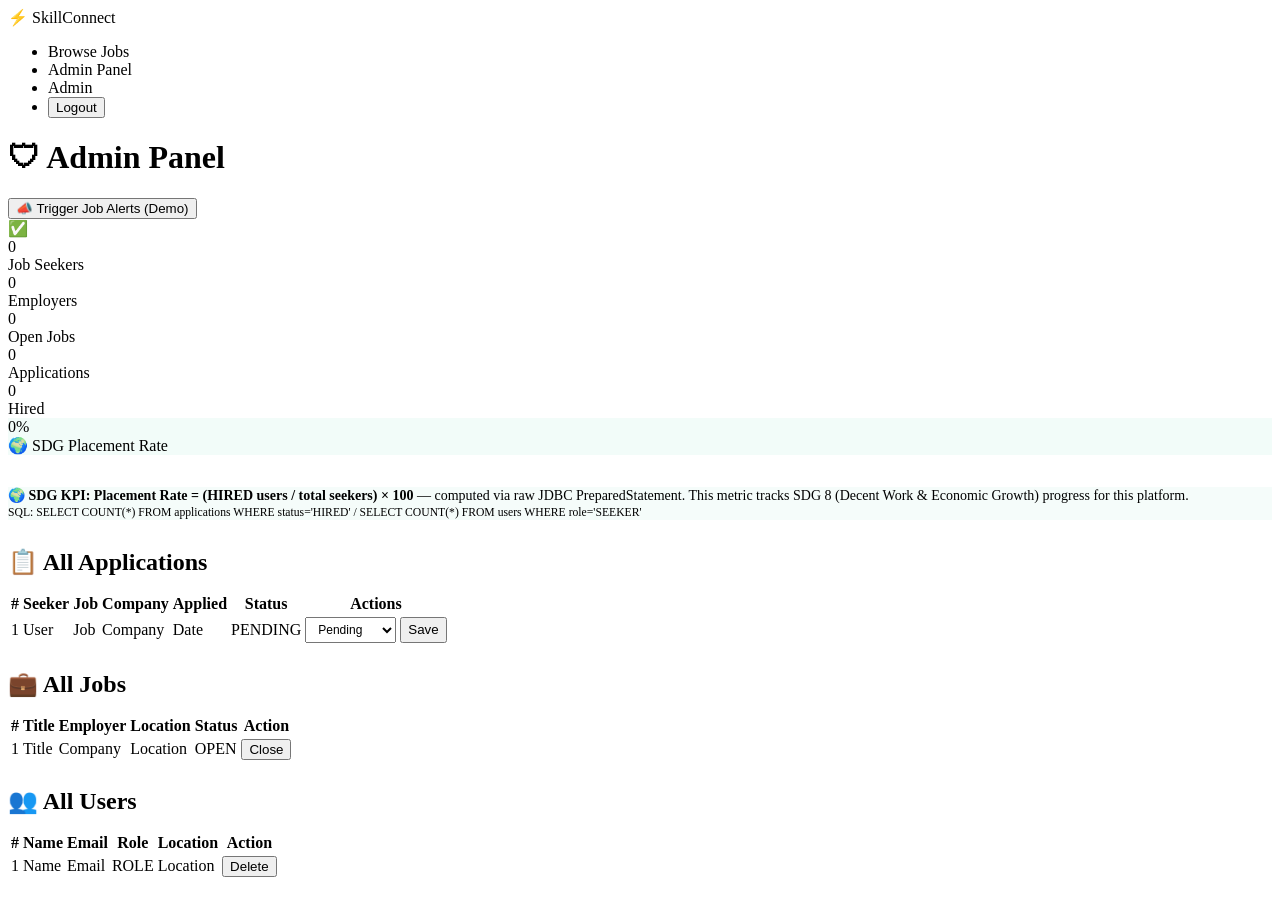
<file: src/main/resources/templates/admin/index.html>
<!DOCTYPE html>
<html lang="en" xmlns:th="http://www.thymeleaf.org">
<head>
    <meta charset="UTF-8">
    <meta name="viewport" content="width=device-width, initial-scale=1.0">
    <title>Admin Panel — SkillConnect</title>
    <link rel="stylesheet" th:href="@{/css/style.css}">
</head>
<body>

<nav class="navbar">
    <a th:href="@{/}" class="navbar-brand"><span class="logo-icon">⚡</span> SkillConnect</a>
    <ul class="navbar-nav">
        <li><a th:href="@{/jobs}" class="nav-link">Browse Jobs</a></li>
        <li><a th:href="@{/admin}" class="nav-link active">Admin Panel</a></li>
        <li><span class="nav-role-badge admin">Admin</span></li>
        <li>
            <form th:action="@{/logout}" method="post" style="display:inline;">
                <button type="submit" class="btn btn-secondary btn-sm">Logout</button>
            </form>
        </li>
    </ul>
</nav>

<div class="page-content">

    <div class="page-header fade-in">
        <h1 class="page-title">🛡 <span>Admin</span> Panel</h1>
        <form th:action="@{/admin/trigger-alerts}" method="post">
            <button type="submit" id="triggerAlertsBtn" class="btn btn-secondary btn-sm">
                📣 Trigger Job Alerts (Demo)
            </button>
        </form>
    </div>

    <!-- Flash -->
    <div class="alert alert-success fade-in" th:if="${successMsg != null}">✅ <span th:text="${successMsg}"></span></div>

    <!-- ===== STATS ===== -->
    <div class="stats-grid fade-in" style="margin-bottom:32px;">
        <div class="stat-card">
            <div class="stat-value" th:text="${stats['totalSeekers']}">0</div>
            <div class="stat-label">Job Seekers</div>
        </div>
        <div class="stat-card">
            <div class="stat-value" th:text="${stats['totalEmployers']}">0</div>
            <div class="stat-label">Employers</div>
        </div>
        <div class="stat-card">
            <div class="stat-value" th:text="${stats['openJobs']}">0</div>
            <div class="stat-label">Open Jobs</div>
        </div>
        <div class="stat-card">
            <div class="stat-value" th:text="${stats['totalApps']}">0</div>
            <div class="stat-label">Applications</div>
        </div>
        <div class="stat-card">
            <div class="stat-value" th:text="${stats['hiredCount']}">0</div>
            <div class="stat-label">Hired</div>
        </div>
        <!-- SDG KPI -->
        <div class="stat-card" style="border-color:rgba(16,185,129,0.3); background:rgba(16,185,129,0.05);">
            <div class="stat-value" th:text="${stats['placementRate'] + '%'}">0%</div>
            <div class="stat-label">🌍 SDG Placement Rate</div>
        </div>
    </div>

    <!-- SDG info box -->
    <div class="card fade-in" style="margin-bottom:28px; background:rgba(16,185,129,0.04); border-color:rgba(16,185,129,0.2);">
        <div style="font-size:0.875rem; color:var(--text-secondary);">
            <strong style="color:var(--accent-emerald);">🌍 SDG KPI:</strong>
            <strong>Placement Rate = (HIRED users / total seekers) × 100</strong> — computed via raw JDBC PreparedStatement.
            This metric tracks SDG 8 (Decent Work &amp; Economic Growth) progress for this platform.
            <br><small style="color:var(--text-muted);">SQL: SELECT COUNT(*) FROM applications WHERE status='HIRED' / SELECT COUNT(*) FROM users WHERE role='SEEKER'</small>
        </div>
    </div>

    <!-- ===== APPLICATIONS TABLE ===== -->
    <div class="card fade-in fade-in-delay-1" style="margin-bottom:24px;">
        <h2 class="card-title" style="margin-bottom:16px;">📋 All Applications</h2>
        <div style="overflow-x:auto;">
            <table class="table">
                <thead>
                    <tr>
                        <th>#</th>
                        <th>Seeker</th>
                        <th>Job</th>
                        <th>Company</th>
                        <th>Applied</th>
                        <th>Status</th>
                        <th>Actions</th>
                    </tr>
                </thead>
                <tbody>
                    <tr th:each="app : ${applications}">
                        <td th:text="${app.appId}">1</td>
                        <td style="color:var(--text-primary);" th:text="${app.user?.name}">User</td>
                        <td th:text="${app.job?.title}">Job</td>
                        <td th:text="${app.job?.employer?.companyName ?: '—'}">Company</td>
                        <td th:text="${app.appliedAt != null ? #temporals.format(app.appliedAt, 'dd MMM') : '—'}">Date</td>
                        <td>
                            <span th:class="'badge ' + ${app.status == 'HIRED' ? 'badge-hired' : app.status == 'REVIEWED' ? 'badge-reviewed' : app.status == 'REJECTED' ? 'badge-rejected' : 'badge-pending'}"
                                  th:text="${app.status}">PENDING</span>
                        </td>
                        <td>
                            <form th:action="@{/admin/applications/{id}/status(id=${app.appId})}" method="post" style="display:flex; gap:4px;">
                                <select name="status" class="form-control" style="padding:4px 8px; font-size:0.75rem; width:auto;">
                                    <option value="PENDING"  th:selected="${app.status == 'PENDING'}">Pending</option>
                                    <option value="REVIEWED" th:selected="${app.status == 'REVIEWED'}">Reviewed</option>
                                    <option value="HIRED"    th:selected="${app.status == 'HIRED'}">Hired</option>
                                    <option value="REJECTED" th:selected="${app.status == 'REJECTED'}">Rejected</option>
                                </select>
                                <button type="submit" class="btn btn-primary btn-sm">Save</button>
                            </form>
                        </td>
                    </tr>
                </tbody>
            </table>
        </div>
    </div>

    <!-- ===== JOBS TABLE ===== -->
    <div class="card fade-in fade-in-delay-2" style="margin-bottom:24px;">
        <h2 class="card-title" style="margin-bottom:16px;">💼 All Jobs</h2>
        <div style="overflow-x:auto;">
            <table class="table">
                <thead>
                    <tr><th>#</th><th>Title</th><th>Employer</th><th>Location</th><th>Status</th><th>Action</th></tr>
                </thead>
                <tbody>
                    <tr th:each="job : ${jobs}">
                        <td th:text="${job.jobId}">1</td>
                        <td style="color:var(--text-primary); font-weight:500;" th:text="${job.title}">Title</td>
                        <td th:text="${job.employer?.companyName ?: '—'}">Company</td>
                        <td th:text="${job.location}">Location</td>
                        <td>
                            <span th:class="${job.status == 'OPEN' ? 'badge badge-hired' : 'badge badge-rejected'}"
                                  th:text="${job.status}">OPEN</span>
                        </td>
                        <td>
                            <form th:action="@{/admin/jobs/{id}/close(id=${job.jobId})}" method="post"
                                  th:if="${job.status == 'OPEN'}">
                                <button type="submit" class="btn btn-danger btn-sm">Close</button>
                            </form>
                        </td>
                    </tr>
                </tbody>
            </table>
        </div>
    </div>

    <!-- ===== USERS TABLE ===== -->
    <div class="card fade-in fade-in-delay-3">
        <h2 class="card-title" style="margin-bottom:16px;">👥 All Users</h2>
        <div style="overflow-x:auto;">
            <table class="table">
                <thead>
                    <tr><th>#</th><th>Name</th><th>Email</th><th>Role</th><th>Location</th><th>Action</th></tr>
                </thead>
                <tbody>
                    <tr th:each="u : ${users}">
                        <td th:text="${u.userId}">1</td>
                        <td style="color:var(--text-primary); font-weight:500;" th:text="${u.name}">Name</td>
                        <td th:text="${u.email}">Email</td>
                        <td>
                            <span th:class="${u.role.name() == 'SEEKER' ? 'nav-role-badge seeker' : u.role.name() == 'EMPLOYER' ? 'nav-role-badge employer' : 'nav-role-badge admin'}"
                                  th:text="${u.role}">ROLE</span>
                        </td>
                        <td th:text="${u.location ?: '—'}">Location</td>
                        <td>
                            <form th:action="@{/admin/users/{id}/delete(id=${u.userId})}" method="post"
                                  th:if="${u.role.name() != 'ADMIN'}"
                                  onsubmit="return confirm('Delete this user?')">
                                <button type="submit" class="btn btn-danger btn-sm">Delete</button>
                            </form>
                        </td>
                    </tr>
                </tbody>
            </table>
        </div>
    </div>

</div>
</body>
</html>
</file>
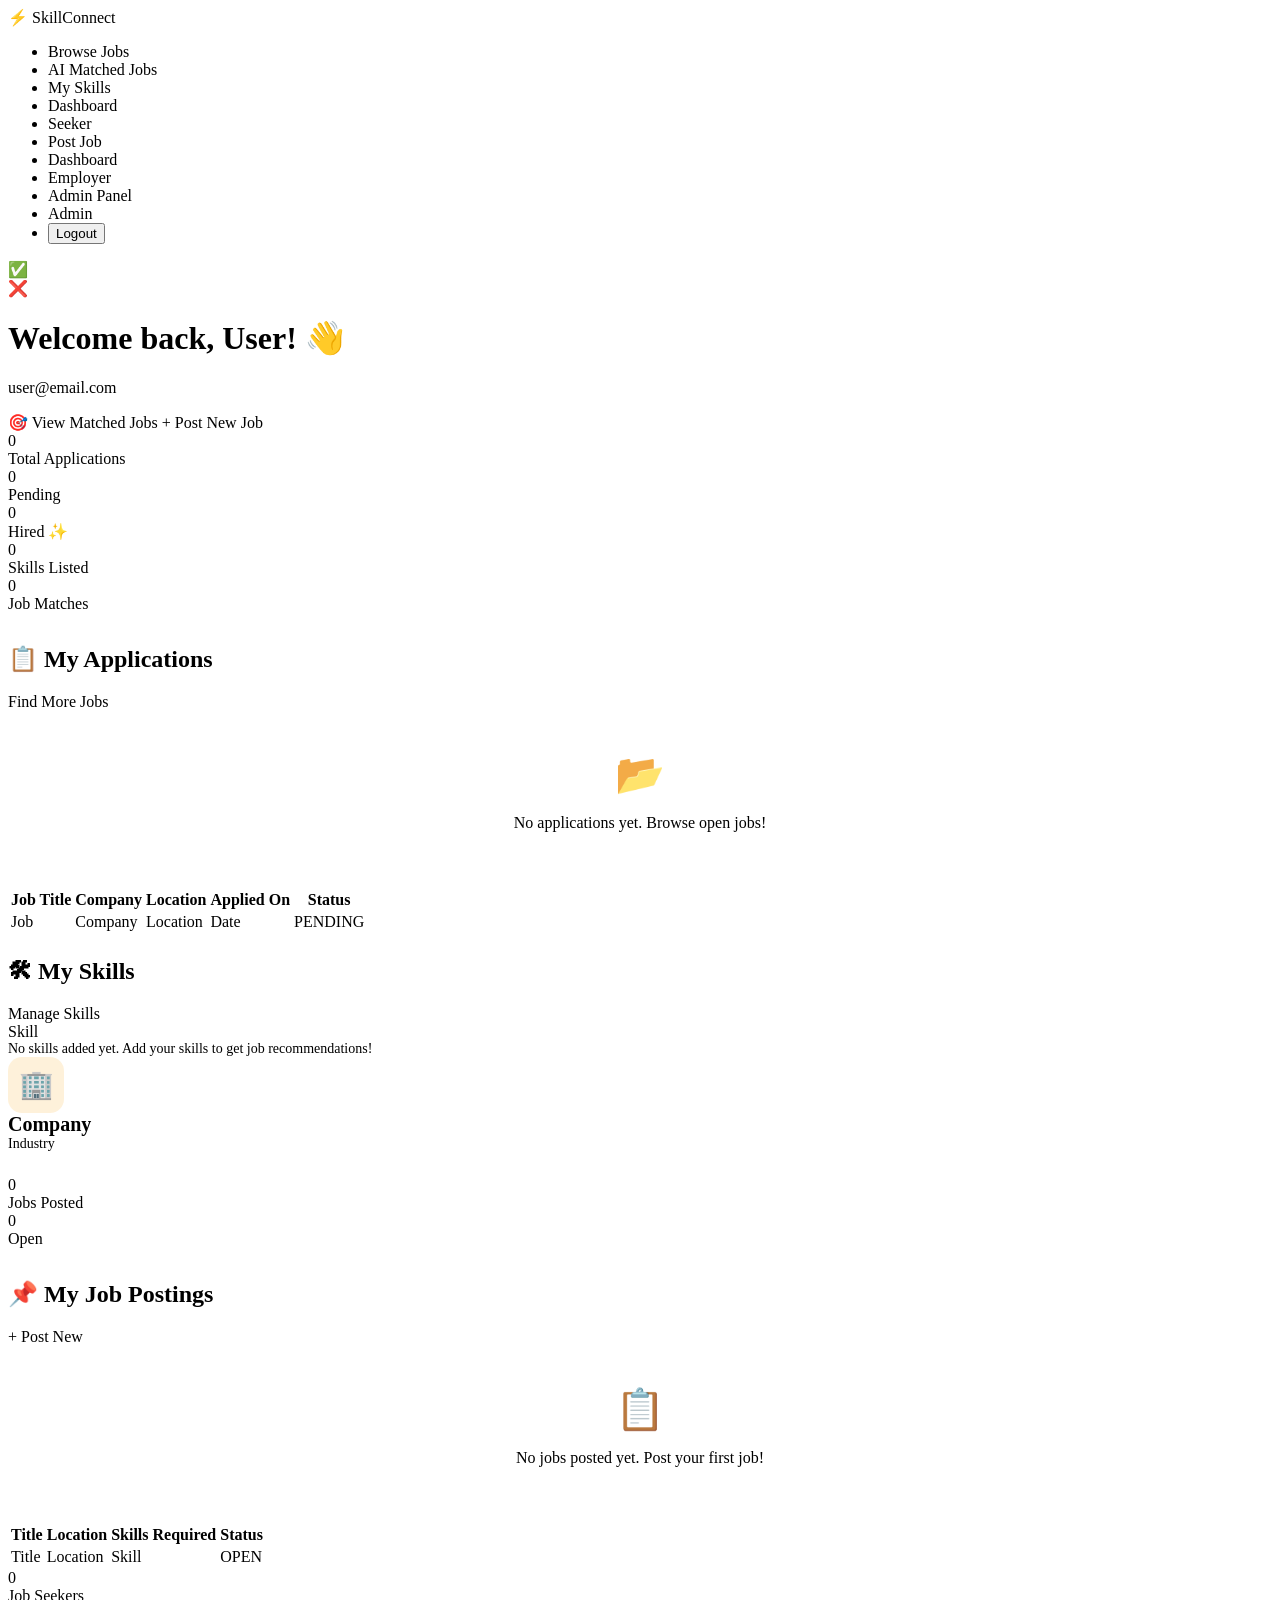
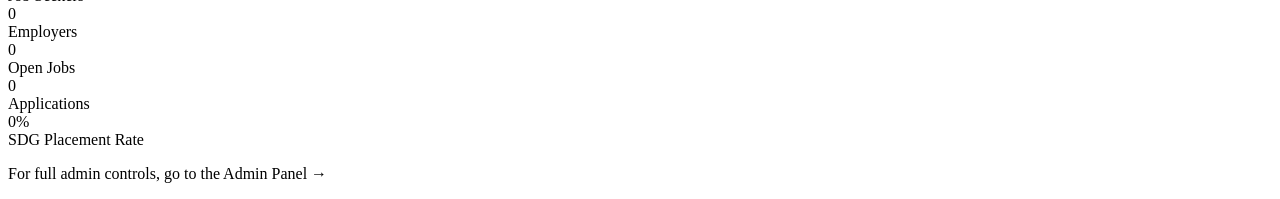
<file: src/main/resources/templates/dashboard.html>
<!DOCTYPE html>
<html lang="en" xmlns:th="http://www.thymeleaf.org"
      xmlns:sec="http://www.thymeleaf.org/extras/spring-security">
<head>
    <meta charset="UTF-8">
    <meta name="viewport" content="width=device-width, initial-scale=1.0">
    <title>Dashboard — SkillConnect</title>
    <link rel="stylesheet" th:href="@{/css/style.css}">
</head>
<body>

<!-- Navbar fragment inline -->
<nav class="navbar">
    <a th:href="@{/}" class="navbar-brand"><span class="logo-icon">⚡</span> SkillConnect</a>
    <ul class="navbar-nav">
        <li><a th:href="@{/jobs}" class="nav-link">Browse Jobs</a></li>
        <th:block sec:authorize="hasRole('SEEKER')">
            <li><a th:href="@{/jobs/recommendations}" class="nav-link"><span class="nav-badge">AI</span> Matched Jobs</a></li>
            <li><a th:href="@{/profile}" class="nav-link">My Skills</a></li>
            <li><a th:href="@{/dashboard}" class="nav-link active">Dashboard</a></li>
            <li><span class="nav-role-badge seeker">Seeker</span></li>
        </th:block>
        <th:block sec:authorize="hasRole('EMPLOYER')">
            <li><a th:href="@{/jobs/post}" class="nav-link">Post Job</a></li>
            <li><a th:href="@{/dashboard}" class="nav-link active">Dashboard</a></li>
            <li><span class="nav-role-badge employer">Employer</span></li>
        </th:block>
        <th:block sec:authorize="hasRole('ADMIN')">
            <li><a th:href="@{/admin}" class="nav-link">Admin Panel</a></li>
            <li><span class="nav-role-badge admin">Admin</span></li>
        </th:block>
        <li>
            <form th:action="@{/logout}" method="post" style="display:inline;">
                <button type="submit" class="btn btn-secondary btn-sm">Logout</button>
            </form>
        </li>
    </ul>
</nav>

<div class="page-content">

    <!-- Flash messages -->
    <div class="alert alert-success fade-in" th:if="${successMsg != null}">✅ <span th:text="${successMsg}"></span></div>
    <div class="alert alert-error fade-in"   th:if="${errorMsg != null}">❌ <span th:text="${errorMsg}"></span></div>

    <!-- Welcome header -->
    <div class="page-header fade-in">
        <div>
            <h1 class="page-title">
                Welcome back, <span th:text="${user.name}">User</span>! 👋
            </h1>
            <p class="text-secondary" style="margin-top:4px;" th:text="${user.email}">user@email.com</p>
        </div>
        <th:block sec:authorize="hasRole('SEEKER')">
            <a th:href="@{/jobs/recommendations}" class="btn btn-primary">🎯 View Matched Jobs</a>
        </th:block>
        <th:block sec:authorize="hasRole('EMPLOYER')">
            <a th:href="@{/jobs/post}" class="btn btn-primary">+ Post New Job</a>
        </th:block>
    </div>

    <!-- ======== SEEKER DASHBOARD ======== -->
    <th:block sec:authorize="hasRole('SEEKER')">
        <!-- Quick stats -->
        <div class="stats-grid fade-in" style="margin-bottom:32px;">
            <div class="stat-card">
                <div class="stat-value" th:text="${applications != null ? #lists.size(applications) : 0}">0</div>
                <div class="stat-label">Total Applications</div>
            </div>
            <div class="stat-card">
                <div class="stat-value" th:with="cnt=${0}"
                     th:text="${applications != null ? #lists.size(applications.?[status == 'PENDING']) : 0}">0</div>
                <div class="stat-label">Pending</div>
            </div>
            <div class="stat-card">
                <div class="stat-value"
                     th:text="${applications != null ? #lists.size(applications.?[status == 'HIRED']) : 0}">0</div>
                <div class="stat-label">Hired ✨</div>
            </div>
            <div class="stat-card">
                <div class="stat-value" th:text="${user.skills != null ? #sets.size(user.skills) : 0}">0</div>
                <div class="stat-label">Skills Listed</div>
            </div>
            <div class="stat-card">
                <div class="stat-value" th:text="${recommendations != null ? #lists.size(recommendations) : 0}">0</div>
                <div class="stat-label">Job Matches</div>
            </div>
        </div>

        <!-- My Applications -->
        <div class="card fade-in fade-in-delay-1" style="margin-bottom:24px;">
            <div class="flex justify-between items-center mb-16">
                <h2 class="card-title">📋 My Applications</h2>
                <a th:href="@{/jobs}" class="btn btn-secondary btn-sm">Find More Jobs</a>
            </div>

            <div th:if="${applications == null or #lists.isEmpty(applications)}"
                 style="text-align:center; padding:40px; color:var(--text-muted);">
                <div style="font-size:2.5rem; margin-bottom:12px;">📂</div>
                <p>No applications yet. <a th:href="@{/jobs}" style="color:var(--accent-blue);">Browse open jobs</a>!</p>
            </div>

            <div th:if="${applications != null and !#lists.isEmpty(applications)}">
                <table class="table">
                    <thead>
                        <tr>
                            <th>Job Title</th>
                            <th>Company</th>
                            <th>Location</th>
                            <th>Applied On</th>
                            <th>Status</th>
                        </tr>
                    </thead>
                    <tbody>
                        <tr th:each="app : ${applications}">
                            <td style="font-weight:500; color:var(--text-primary);" th:text="${app.jobTitle}">Job</td>
                            <td th:text="${app.companyName}">Company</td>
                            <td th:text="${app.jobLocation}">Location</td>
                            <td th:text="${app.formattedDate}">Date</td>
                            <td>
                                <span th:class="'badge ' + ${app.statusClass}" th:text="${app.status}">PENDING</span>
                            </td>
                        </tr>
                    </tbody>
                </table>
            </div>
        </div>

        <!-- Skill snapshot -->
        <div class="card fade-in fade-in-delay-2">
            <div class="flex justify-between items-center mb-16">
                <h2 class="card-title">🛠 My Skills</h2>
                <a th:href="@{/profile}" class="btn btn-secondary btn-sm">Manage Skills</a>
            </div>
            <div class="skill-chips"
                 th:if="${user.skills != null and !#sets.isEmpty(user.skills)}">
                <span class="chip chip-blue" th:each="skill : ${user.skills}" th:text="${skill.skillName}">Skill</span>
            </div>
            <div th:if="${user.skills == null or #sets.isEmpty(user.skills)}"
                 style="color:var(--text-muted); font-size:0.875rem;">
                No skills added yet.
                <a th:href="@{/profile}" style="color:var(--accent-blue);">Add your skills</a> to get job recommendations!
            </div>
        </div>
    </th:block>

    <!-- ======== EMPLOYER DASHBOARD ======== -->
    <th:block sec:authorize="hasRole('EMPLOYER')">
        <div th:if="${employer != null}">
            <!-- Company info -->
            <div class="card fade-in" style="margin-bottom:24px; background: var(--gradient-card);">
                <div class="flex items-center gap-16">
                    <div style="width:56px; height:56px; border-radius:14px; background:rgba(245,158,11,0.15);
                                display:flex; align-items:center; justify-content:center; font-size:1.75rem;">🏢</div>
                    <div>
                        <div style="font-size:1.25rem; font-weight:700;" th:text="${employer.companyName}">Company</div>
                        <div style="color:var(--text-muted); font-size:0.875rem;" th:text="${employer.industry}">Industry</div>
                    </div>
                </div>
            </div>

            <!-- Job stats -->
            <div class="stats-grid fade-in fade-in-delay-1" style="margin-bottom:32px;">
                <div class="stat-card">
                    <div class="stat-value" th:text="${postedJobs != null ? #lists.size(postedJobs) : 0}">0</div>
                    <div class="stat-label">Jobs Posted</div>
                </div>
                <div class="stat-card">
                    <div class="stat-value" th:text="${postedJobs != null ? #lists.size(postedJobs.?[status == 'OPEN']) : 0}">0</div>
                    <div class="stat-label">Open</div>
                </div>
            </div>

            <!-- Posted jobs table -->
            <div class="card fade-in fade-in-delay-2">
                <div class="flex justify-between items-center mb-16">
                    <h2 class="card-title">📌 My Job Postings</h2>
                    <a th:href="@{/jobs/post}" class="btn btn-primary btn-sm">+ Post New</a>
                </div>

                <div th:if="${postedJobs == null or #lists.isEmpty(postedJobs)}"
                     style="text-align:center; padding:40px; color:var(--text-muted);">
                    <div style="font-size:2.5rem; margin-bottom:12px;">📋</div>
                    <p>No jobs posted yet. <a th:href="@{/jobs/post}" style="color:var(--accent-blue);">Post your first job</a>!</p>
                </div>

                <table class="table" th:if="${postedJobs != null and !#lists.isEmpty(postedJobs)}">
                    <thead>
                        <tr><th>Title</th><th>Location</th><th>Skills Required</th><th>Status</th></tr>
                    </thead>
                    <tbody>
                        <tr th:each="job : ${postedJobs}">
                            <td style="font-weight:500; color:var(--text-primary);" th:text="${job.title}">Title</td>
                            <td th:text="${job.location}">Location</td>
                            <td>
                                <div class="skill-chips">
                                    <span class="chip chip-blue" th:each="skill : ${job.requiredSkills}" th:text="${skill.skillName}">Skill</span>
                                </div>
                            </td>
                            <td>
                                <span th:class="${job.status == 'OPEN' ? 'badge badge-hired' : 'badge badge-rejected'}"
                                      th:text="${job.status}">OPEN</span>
                            </td>
                        </tr>
                    </tbody>
                </table>
            </div>
        </div>
    </th:block>

    <!-- ======== ADMIN DASHBOARD ======== -->
    <th:block sec:authorize="hasRole('ADMIN')">
        <div class="stats-grid fade-in">
            <div class="stat-card">
                <div class="stat-value" th:text="${stats['totalSeekers']}">0</div>
                <div class="stat-label">Job Seekers</div>
            </div>
            <div class="stat-card">
                <div class="stat-value" th:text="${stats['totalEmployers']}">0</div>
                <div class="stat-label">Employers</div>
            </div>
            <div class="stat-card">
                <div class="stat-value" th:text="${stats['openJobs']}">0</div>
                <div class="stat-label">Open Jobs</div>
            </div>
            <div class="stat-card">
                <div class="stat-value" th:text="${stats['totalApps']}">0</div>
                <div class="stat-label">Applications</div>
            </div>
            <div class="stat-card">
                <div class="stat-value text-gradient" th:text="${stats['placementRate'] + '%'}">0%</div>
                <div class="stat-label">SDG Placement Rate</div>
            </div>
        </div>
        <div class="card fade-in fade-in-delay-1 mt-24">
            <p style="color:var(--text-secondary);">
                For full admin controls, go to the
                <a th:href="@{/admin}" style="color:var(--accent-blue);">Admin Panel →</a>
            </p>
        </div>
    </th:block>

</div>
</body>
</html>
</file>
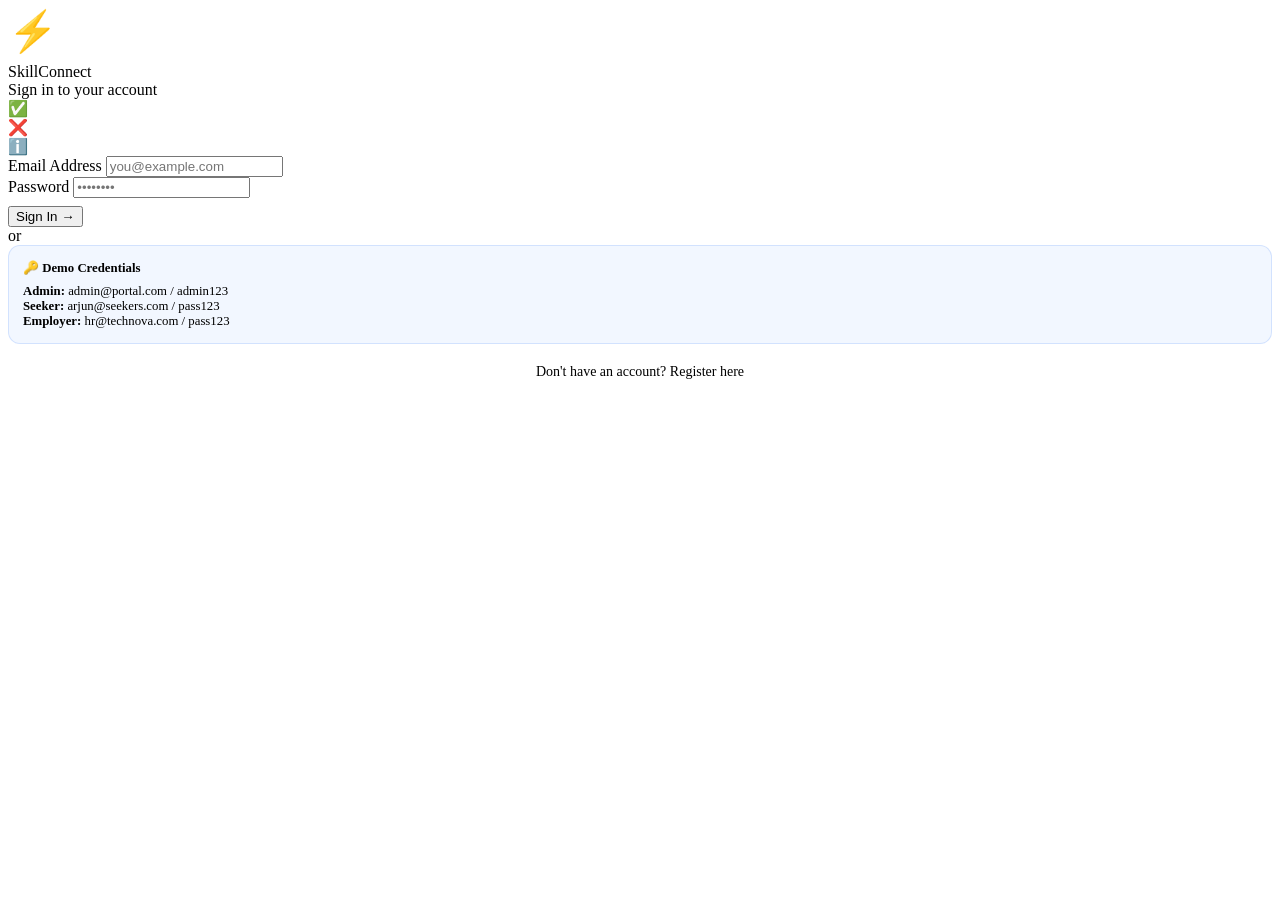
<file: src/main/resources/templates/login.html>
<!DOCTYPE html>
<html lang="en" xmlns:th="http://www.thymeleaf.org">
<head>
    <meta charset="UTF-8">
    <meta name="viewport" content="width=device-width, initial-scale=1.0">
    <title>Login — SkillConnect Portal</title>
    <meta name="description" content="Login to SkillConnect and discover jobs matched to your skills.">
    <link rel="stylesheet" th:href="@{/css/style.css}">
</head>
<body>
<div class="auth-page">
    <div class="auth-card fade-in">
        <!-- Logo -->
        <div class="auth-logo">
            <div style="font-size:2.5rem; margin-bottom:8px;">⚡</div>
            <div class="auth-title">SkillConnect</div>
            <div class="auth-subtitle">Sign in to your account</div>
        </div>

        <!-- Flash messages -->
        <div class="alert alert-success" th:if="${successMsg != null}">
            ✅ <span th:text="${successMsg}"></span>
        </div>
        <div class="alert alert-error" th:if="${errorMsg != null}">
            ❌ <span th:text="${errorMsg}"></span>
        </div>
        <div class="alert alert-info" th:if="${infoMsg != null}">
            ℹ️ <span th:text="${infoMsg}"></span>
        </div>

        <!-- Login Form -->
        <form id="loginForm" th:action="@{/login}" method="post">
            <input type="hidden" th:name="${_csrf.parameterName}" th:value="${_csrf.token}">

            <div class="form-group">
                <label class="form-label" for="email">Email Address</label>
                <input type="email" id="email" name="email"
                       class="form-control"
                       placeholder="you@example.com"
                       autocomplete="email" required>
            </div>

            <div class="form-group">
                <label class="form-label" for="password">Password</label>
                <input type="password" id="password" name="password"
                       class="form-control"
                       placeholder="••••••••"
                       autocomplete="current-password" required>
            </div>

            <button type="submit" id="loginBtn" class="btn btn-primary btn-full btn-lg" style="margin-top:8px;">
                Sign In →
            </button>
        </form>

        <div class="divider">or</div>

        <!-- Demo credentials hint -->
        <div style="background: rgba(79,142,247,0.07); border: 1px solid rgba(79,142,247,0.2);
                    border-radius: 12px; padding: 14px; font-size: 0.8rem; color: var(--text-secondary);">
            <div style="font-weight:600; color: var(--accent-blue); margin-bottom:8px;">🔑 Demo Credentials</div>
            <div><strong>Admin:</strong> admin@portal.com / admin123</div>
            <div><strong>Seeker:</strong> arjun@seekers.com / pass123</div>
            <div><strong>Employer:</strong> hr@technova.com / pass123</div>
        </div>

        <p style="text-align:center; margin-top:20px; font-size:0.875rem; color:var(--text-muted);">
            Don't have an account?
            <a th:href="@{/register}" style="color:var(--accent-blue); text-decoration:none; font-weight:500;">
                Register here
            </a>
        </p>
    </div>
</div>
</body>
</html>
</file>
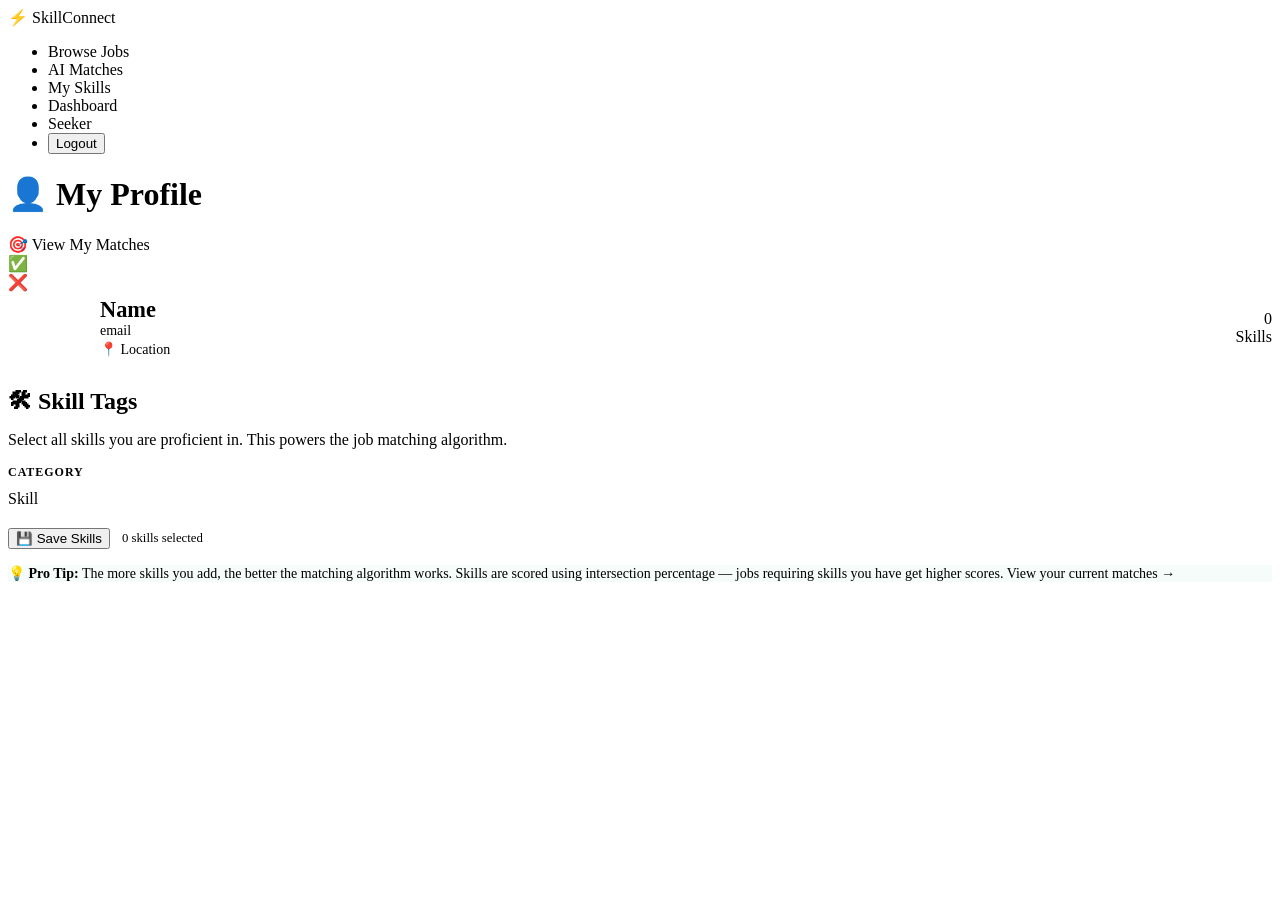
<file: src/main/resources/templates/profile.html>
<!DOCTYPE html>
<html lang="en" xmlns:th="http://www.thymeleaf.org"
      xmlns:sec="http://www.thymeleaf.org/extras/spring-security">
<head>
    <meta charset="UTF-8">
    <meta name="viewport" content="width=device-width, initial-scale=1.0">
    <title>My Profile — SkillConnect</title>
    <link rel="stylesheet" th:href="@{/css/style.css}">
</head>
<body>

<nav class="navbar">
    <a th:href="@{/}" class="navbar-brand"><span class="logo-icon">⚡</span> SkillConnect</a>
    <ul class="navbar-nav">
        <li><a th:href="@{/jobs}" class="nav-link">Browse Jobs</a></li>
        <li><a th:href="@{/jobs/recommendations}" class="nav-link"><span class="nav-badge">AI</span> Matches</a></li>
        <li><a th:href="@{/profile}" class="nav-link active">My Skills</a></li>
        <li><a th:href="@{/dashboard}" class="nav-link">Dashboard</a></li>
        <li><span class="nav-role-badge seeker">Seeker</span></li>
        <li>
            <form th:action="@{/logout}" method="post" style="display:inline;">
                <input type="hidden" th:name="${_csrf.parameterName}" th:value="${_csrf.token}">
                <button type="submit" class="btn btn-secondary btn-sm">Logout</button>
            </form>
        </li>
    </ul>
</nav>

<div class="page-content">

    <div class="page-header fade-in">
        <h1 class="page-title">👤 My <span>Profile</span></h1>
        <a th:href="@{/jobs/recommendations}" class="btn btn-primary">🎯 View My Matches</a>
    </div>

    <!-- Flash messages -->
    <div class="alert alert-success fade-in" th:if="${successMsg != null}">✅ <span th:text="${successMsg}"></span></div>
    <div class="alert alert-error fade-in"   th:if="${errorMsg != null}">❌ <span th:text="${errorMsg}"></span></div>

    <!-- Profile header card -->
    <div class="card fade-in" style="margin-bottom:24px; display:flex; gap:20px; align-items:center;">
        <div style="width:72px; height:72px; border-radius:50%; background:var(--gradient-btn);
                    display:flex; align-items:center; justify-content:center;
                    font-size:1.75rem; font-weight:700; color:white; flex-shrink:0;">
            <span th:text="${#strings.substring(user.name, 0, 1)}">A</span>
        </div>
        <div>
            <div style="font-size:1.4rem; font-weight:700;" th:text="${user.name}">Name</div>
            <div style="color:var(--text-muted); font-size:0.875rem;" th:text="${user.email}">email</div>
            <div style="color:var(--text-muted); font-size:0.875rem; margin-top:2px;" th:if="${user.location != null}">
                📍 <span th:text="${user.location}">Location</span>
            </div>
        </div>
        <div style="margin-left:auto; text-align:right;">
            <div class="stat-value" th:text="${#sets.size(user.skills)}">0</div>
            <div class="stat-label">Skills</div>
        </div>
    </div>

    <!-- Skill editor -->
    <div class="card fade-in fade-in-delay-1">
        <h2 class="card-title" style="margin-bottom:4px;">🛠 Skill Tags</h2>
        <p class="card-subtitle">Select all skills you are proficient in. This powers the job matching algorithm.</p>

        <form id="skillsForm" th:action="@{/profile/skills}" method="post">
            <input type="hidden" th:name="${_csrf.parameterName}" th:value="${_csrf.token}">

            <!-- Skills grouped by category -->
            <div th:each="category : ${ {'Backend', 'Frontend', 'Database', 'DevOps', 'Cloud', 'AI/ML'} }">
                <div style="margin-bottom:20px;">
                    <p style="font-size:0.75rem; font-weight:600; text-transform:uppercase; letter-spacing:0.08em;
                               color:var(--text-muted); margin-bottom:10px;" th:text="${category}">Category</p>
                    <div class="skill-chips">
                        <th:block th:each="skill : ${allSkills}" th:if="${skill.category == category}">
                            <label class="skill-toggle-chip chip"
                                   th:classappend="${userSkillIds != null and userSkillIds.contains(skill.skillId)} ? ' chip-blue' : ' chip-purple'"
                                   th:id="'label-' + ${skill.skillId}"
                                   style="cursor:pointer;">
                                <input type="checkbox" name="skillIds"
                                       th:value="${skill.skillId}"
                                       th:checked="${userSkillIds != null and userSkillIds.contains(skill.skillId)}"
                                       style="display:none;"
                                       th:id="'cb-' + ${skill.skillId}">
                                <span th:text="${skill.skillName}">Skill</span>
                            </label>
                        </th:block>
                    </div>
                </div>
            </div>

            <div style="display:flex; gap:12px; align-items:center; margin-top:16px;">
                <button type="submit" id="saveSkillsBtn" class="btn btn-primary">
                    💾 Save Skills
                </button>
                <span id="selectedCountDisplay" style="font-size:0.8rem; color:var(--text-muted);">
                    Select skills above
                </span>
            </div>
        </form>
    </div>

    <!-- Tip card -->
    <div class="card fade-in fade-in-delay-2" style="margin-top:16px; background:rgba(16,185,129,0.04); border-color:rgba(16,185,129,0.2);">
        <div style="font-size:0.875rem; color:var(--text-secondary);">
            <strong style="color:var(--accent-emerald);">💡 Pro Tip:</strong>
            The more skills you add, the better the matching algorithm works.
            Skills are scored using intersection percentage — jobs requiring skills you have get higher scores.
            <a th:href="@{/jobs/recommendations}" style="color:var(--accent-emerald);">View your current matches →</a>
        </div>
    </div>

</div>

<script>
document.addEventListener('DOMContentLoaded', function () {
    const chips = document.querySelectorAll('.skill-toggle-chip');
    const countEl = document.getElementById('selectedCountDisplay');

    function updateCount() {
        const count = document.querySelectorAll('input[name="skillIds"]:checked').length;
        countEl.textContent = count + ' skill' + (count !== 1 ? 's' : '') + ' selected';
    }

    chips.forEach(chip => {
        const checkbox = chip.querySelector('input[type="checkbox"]');
        chip.addEventListener('click', function(e) {
            e.preventDefault();
            checkbox.checked = !checkbox.checked;
            if (checkbox.checked) {
                chip.classList.remove('chip-purple');
                chip.classList.add('chip-blue');
            } else {
                chip.classList.remove('chip-blue');
                chip.classList.add('chip-purple');
            }
            updateCount();
        });
    });

    updateCount();
});
</script>
</body>
</html>
</file>
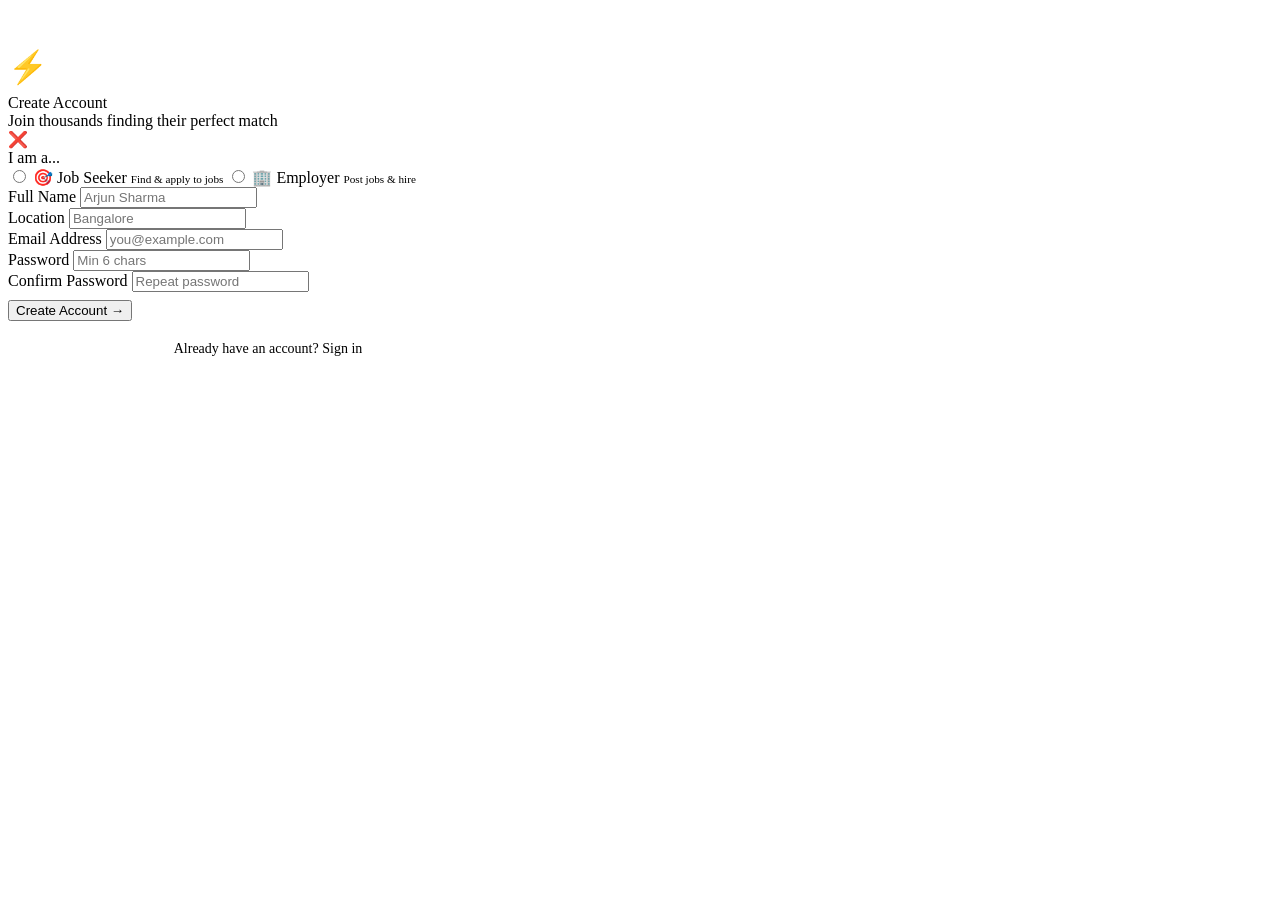
<file: src/main/resources/templates/register.html>
<!DOCTYPE html>
<html lang="en" xmlns:th="http://www.thymeleaf.org">
<head>
    <meta charset="UTF-8">
    <meta name="viewport" content="width=device-width, initial-scale=1.0">
    <title>Register — SkillConnect Portal</title>
    <meta name="description" content="Create your SkillConnect account as a Job Seeker or Employer.">
    <link rel="stylesheet" th:href="@{/css/style.css}">
</head>
<body>
<div class="auth-page" style="align-items:flex-start; padding-top:40px;">
    <div class="auth-card fade-in" style="max-width:520px;">
        <div class="auth-logo">
            <div style="font-size:2rem; margin-bottom:8px;">⚡</div>
            <div class="auth-title">Create Account</div>
            <div class="auth-subtitle">Join thousands finding their perfect match</div>
        </div>

        <!-- Error message -->
        <div class="alert alert-error" th:if="${errorMsg != null}">
            ❌ <span th:text="${errorMsg}"></span>
        </div>

        <form id="registerForm" th:action="@{/register}" method="post" th:object="${registrationForm}">
            <input type="hidden" th:name="${_csrf.parameterName}" th:value="${_csrf.token}">

            <!-- Role Selection -->
            <div class="form-group">
                <label class="form-label">I am a...</label>
                <div class="role-selector">
                    <label class="role-option" id="seekerOption" onclick="selectRole('SEEKER', this)">
                        <input type="radio" th:field="*{role}" value="SEEKER" id="roleSeeker">
                        <span class="role-icon">🎯</span>
                        <span class="role-label">Job Seeker</span>
                        <span style="font-size:0.7rem; color:var(--text-muted);">Find & apply to jobs</span>
                    </label>
                    <label class="role-option" id="employerOption" onclick="selectRole('EMPLOYER', this)">
                        <input type="radio" th:field="*{role}" value="EMPLOYER" id="roleEmployer">
                        <span class="role-icon">🏢</span>
                        <span class="role-label">Employer</span>
                        <span style="font-size:0.7rem; color:var(--text-muted);">Post jobs & hire</span>
                    </label>
                </div>
                <div class="form-error" th:if="${#fields.hasErrors('role')}" th:errors="*{role}"></div>
            </div>

            <!-- Name & Email -->
            <div class="grid-2">
                <div class="form-group">
                    <label class="form-label" for="regName">Full Name</label>
                    <input type="text" id="regName" th:field="*{name}" class="form-control" placeholder="Arjun Sharma">
                    <div class="form-error" th:if="${#fields.hasErrors('name')}" th:errors="*{name}"></div>
                </div>
                <div class="form-group">
                    <label class="form-label" for="regLocation">Location</label>
                    <input type="text" id="regLocation" th:field="*{location}" class="form-control" placeholder="Bangalore">
                </div>
            </div>

            <div class="form-group">
                <label class="form-label" for="regEmail">Email Address</label>
                <input type="email" id="regEmail" th:field="*{email}" class="form-control" placeholder="you@example.com" required>
                <div class="form-error" th:if="${#fields.hasErrors('email')}" th:errors="*{email}"></div>
            </div>

            <div class="grid-2">
                <div class="form-group">
                    <label class="form-label" for="regPass">Password</label>
                    <input type="password" id="regPass" th:field="*{password}" class="form-control" placeholder="Min 6 chars">
                    <div class="form-error" th:if="${#fields.hasErrors('password')}" th:errors="*{password}"></div>
                </div>
                <div class="form-group">
                    <label class="form-label" for="regConfirm">Confirm Password</label>
                    <input type="password" id="regConfirm" th:field="*{confirmPassword}" class="form-control" placeholder="Repeat password">
                </div>
            </div>

            <!-- Employer extra fields (hidden by default) -->
            <div id="employerFields" style="display:none;">
                <div class="form-group">
                    <label class="form-label" for="companyName">Company Name</label>
                    <input type="text" id="companyName" th:field="*{companyName}" class="form-control" placeholder="TechNova Solutions">
                </div>
                <div class="grid-2">
                    <div class="form-group">
                        <label class="form-label" for="industry">Industry</label>
                        <input type="text" id="industry" th:field="*{industry}" class="form-control" placeholder="Software">
                    </div>
                    <div class="form-group">
                        <label class="form-label" for="website">Website</label>
                        <input type="url" id="website" th:field="*{website}" class="form-control" placeholder="https://...">
                    </div>
                </div>
            </div>

            <button type="submit" id="registerBtn" class="btn btn-primary btn-full btn-lg" style="margin-top:8px;">
                Create Account →
            </button>
        </form>

        <p style="text-align:center; margin-top:20px; font-size:0.875rem; color:var(--text-muted);">
            Already have an account?
            <a th:href="@{/login}" style="color:var(--accent-blue); text-decoration:none; font-weight:500;">Sign in</a>
        </p>
    </div>
</div>

<script>
function selectRole(role, element) {
    document.querySelectorAll('.role-option').forEach(el => el.classList.remove('selected'));
    element.classList.add('selected');
    document.getElementById('employerFields').style.display = (role === 'EMPLOYER') ? 'block' : 'none';
}
// Pre-select if form was re-submitted with errors
window.addEventListener('DOMContentLoaded', function() {
    const checkedRadio = document.querySelector('input[name="role"]:checked');
    if (checkedRadio) {
        const label = checkedRadio.closest('.role-option');
        if (label) {
            label.classList.add('selected');
            if (checkedRadio.value === 'EMPLOYER') {
                document.getElementById('employerFields').style.display = 'block';
            }
        }
    }
});
</script>
</body>
</html>
</file>
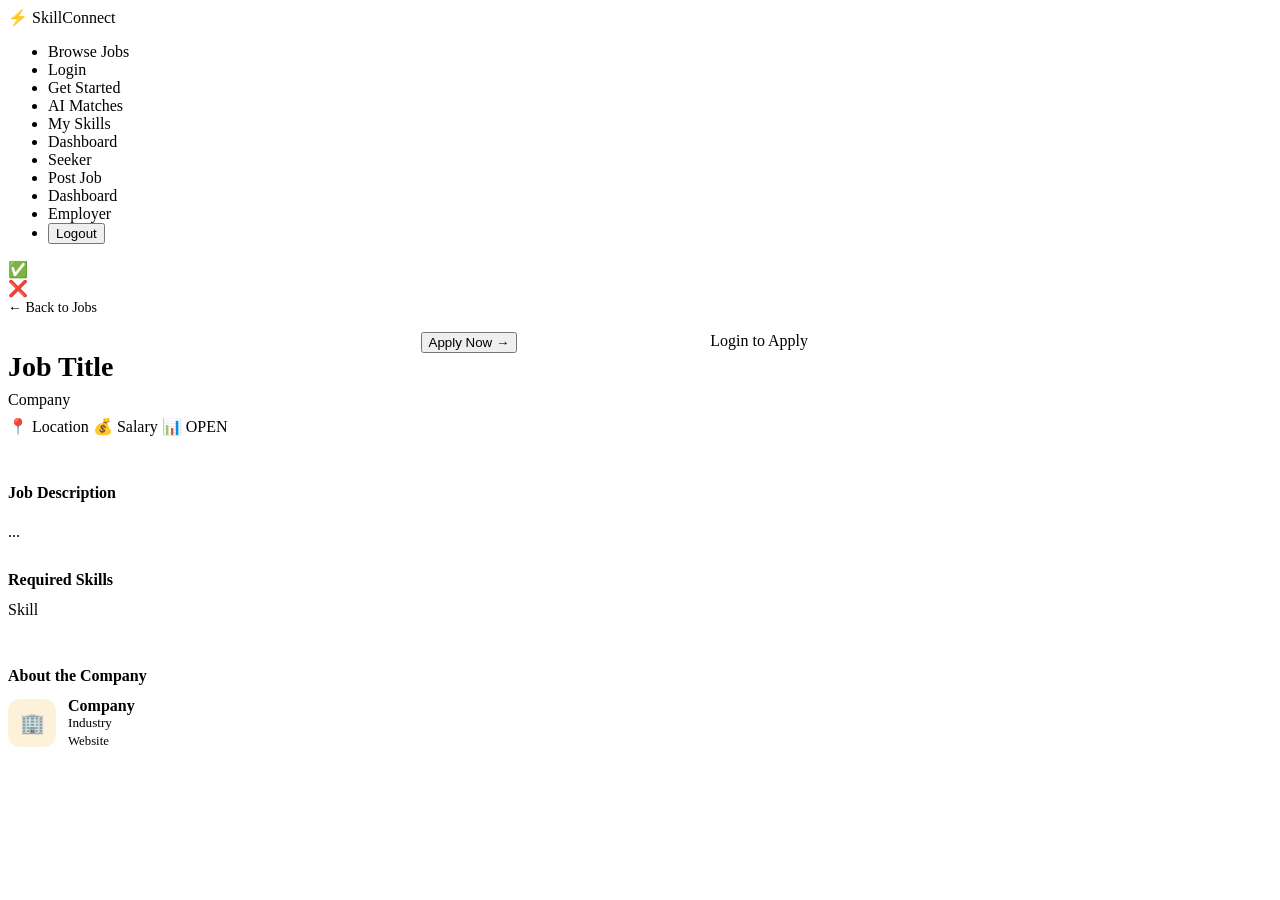
<file: src/main/resources/templates/jobs/detail.html>
<!DOCTYPE html>
<html lang="en" xmlns:th="http://www.thymeleaf.org"
      xmlns:sec="http://www.thymeleaf.org/extras/spring-security">
<head>
    <meta charset="UTF-8">
    <meta name="viewport" content="width=device-width, initial-scale=1.0">
    <title>Job Details — SkillConnect</title>
    <link rel="stylesheet" th:href="@{/css/style.css}">
</head>
<body>
<nav class="navbar">
    <a th:href="@{/}" class="navbar-brand"><span class="logo-icon">⚡</span> SkillConnect</a>
    <ul class="navbar-nav">
        <li><a th:href="@{/jobs}" class="nav-link active">Browse Jobs</a></li>
        <th:block sec:authorize="isAnonymous()">
            <li><a th:href="@{/login}"    class="nav-link">Login</a></li>
            <li><a th:href="@{/register}" class="btn btn-primary btn-sm">Get Started</a></li>
        </th:block>
        <th:block sec:authorize="hasRole('SEEKER')">
            <li><a th:href="@{/jobs/recommendations}" class="nav-link"><span class="nav-badge">AI</span> Matches</a></li>
            <li><a th:href="@{/profile}" class="nav-link">My Skills</a></li>
            <li><a th:href="@{/dashboard}" class="nav-link">Dashboard</a></li>
            <li><span class="nav-role-badge seeker">Seeker</span></li>
        </th:block>
        <th:block sec:authorize="hasRole('EMPLOYER')">
            <li><a th:href="@{/jobs/post}" class="nav-link">Post Job</a></li>
            <li><a th:href="@{/dashboard}" class="nav-link">Dashboard</a></li>
            <li><span class="nav-role-badge employer">Employer</span></li>
        </th:block>
        <th:block sec:authorize="isAuthenticated()">
            <li>
                <form th:action="@{/logout}" method="post" style="display:inline;">
                    <button type="submit" class="btn btn-secondary btn-sm">Logout</button>
                </form>
            </li>
        </th:block>
    </ul>
</nav>

<div class="page-content" style="max-width:800px;">

    <!-- Flash messages -->
    <div class="alert alert-success fade-in" th:if="${successMsg != null}">✅ <span th:text="${successMsg}"></span></div>
    <div class="alert alert-error fade-in"   th:if="${errorMsg != null}">❌ <span th:text="${errorMsg}"></span></div>

    <div style="margin-bottom:16px;">
        <a th:href="@{/jobs}" style="color:var(--text-muted); text-decoration:none; font-size:0.875rem;">← Back to Jobs</a>
    </div>

    <div class="card fade-in" th:if="${job != null}">
        <!-- Header -->
        <div style="display:flex; justify-content:space-between; align-items:flex-start; gap:16px; flex-wrap:wrap; margin-bottom:24px;">
            <div>
                <h1 style="font-size:1.75rem; font-weight:700; margin-bottom:8px;" th:text="${job.title}">Job Title</h1>
                <div style="font-size:1rem; color:var(--accent-blue); font-weight:500; margin-bottom:8px;"
                     th:text="${job.employer?.companyName ?: '—'}">Company</div>
                <div class="job-meta">
                    <span>📍 <span th:text="${job.location ?: 'Remote'}">Location</span></span>
                    <span th:if="${job.salaryRange != null}">💰 <span th:text="${job.salaryRange}">Salary</span></span>
                    <span>📊 <span th:class="'badge ' + ${job.status == 'OPEN' ? 'badge-hired' : 'badge-rejected'}"
                                   th:text="${job.status}">OPEN</span></span>
                </div>
            </div>
            <!-- Apply button -->
            <th:block sec:authorize="hasRole('SEEKER')">
                <form th:action="@{/jobs/apply/{id}(id=${job.jobId})}" method="post">
                    <button type="submit" class="btn btn-primary btn-lg"
                            th:disabled="${job.status != 'OPEN'}">
                        Apply Now →
                    </button>
                </form>
            </th:block>
            <th:block sec:authorize="isAnonymous()">
                <a th:href="@{/login}" class="btn btn-primary btn-lg">Login to Apply</a>
            </th:block>
        </div>

        <hr style="border:none; border-top: 1px solid var(--border-color); margin:24px 0;">

        <!-- Description -->
        <div style="margin-bottom:24px;">
            <h2 style="font-size:1rem; font-weight:600; margin-bottom:12px; color:var(--text-secondary);">Job Description</h2>
            <p style="color:var(--text-secondary); line-height:1.8; white-space:pre-line;" th:text="${job.description}">...</p>
        </div>

        <!-- Required skills -->
        <div th:if="${job.requiredSkills != null and !#sets.isEmpty(job.requiredSkills)}">
            <h2 style="font-size:1rem; font-weight:600; margin-bottom:12px; color:var(--text-secondary);">Required Skills</h2>
            <div class="skill-chips">
                <span class="chip chip-blue" th:each="skill : ${job.requiredSkills}" th:text="${skill.skillName}">Skill</span>
            </div>
        </div>

        <hr style="border:none; border-top: 1px solid var(--border-color); margin:24px 0;" th:if="${job.employer != null and job.employer.website != null}">

        <!-- Company info -->
        <div th:if="${job.employer != null}">
            <h2 style="font-size:1rem; font-weight:600; margin-bottom:12px; color:var(--text-secondary);">About the Company</h2>
            <div style="display:flex; gap:12px; align-items:center;">
                <div style="width:48px; height:48px; border-radius:12px; background:rgba(245,158,11,0.15);
                            display:flex; align-items:center; justify-content:center; font-size:1.25rem;">🏢</div>
                <div>
                    <div style="font-weight:600;" th:text="${job.employer.companyName}">Company</div>
                    <div style="font-size:0.825rem; color:var(--text-muted);" th:text="${job.employer.industry}">Industry</div>
                    <a th:if="${job.employer.website != null}"
                       th:href="${job.employer.website}"
                       style="font-size:0.8rem; color:var(--accent-blue);"
                       target="_blank" th:text="${job.employer.website}">Website</a>
                </div>
            </div>
        </div>
    </div>

</div>
</body>
</html>
</file>
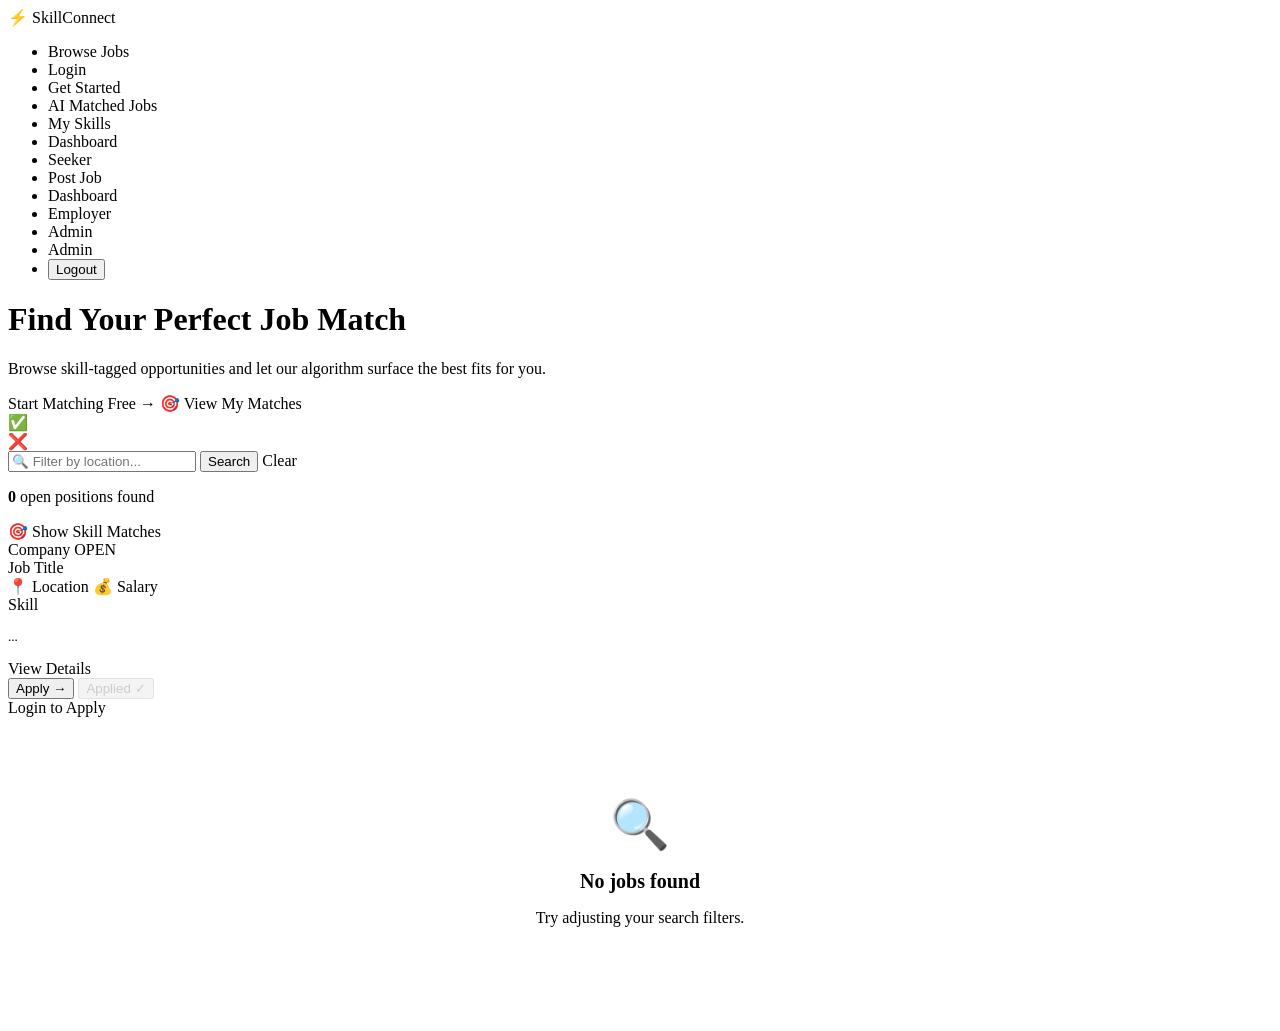
<file: src/main/resources/templates/jobs/list.html>
<!DOCTYPE html>
<html lang="en" xmlns:th="http://www.thymeleaf.org"
      xmlns:sec="http://www.thymeleaf.org/extras/spring-security">
<head>
    <meta charset="UTF-8">
    <meta name="viewport" content="width=device-width, initial-scale=1.0">
    <title>Browse Jobs — SkillConnect</title>
    <meta name="description" content="Browse open jobs on SkillConnect and find your next opportunity.">
    <link rel="stylesheet" th:href="@{/css/style.css}">
</head>
<body>

<nav class="navbar">
    <a th:href="@{/}" class="navbar-brand"><span class="logo-icon">⚡</span> SkillConnect</a>
    <ul class="navbar-nav">
        <li><a th:href="@{/jobs}" class="nav-link active">Browse Jobs</a></li>
        <th:block sec:authorize="isAnonymous()">
            <li><a th:href="@{/login}"    class="nav-link">Login</a></li>
            <li><a th:href="@{/register}" class="btn btn-primary btn-sm">Get Started</a></li>
        </th:block>
        <th:block sec:authorize="hasRole('SEEKER')">
            <li><a th:href="@{/jobs/recommendations}" class="nav-link"><span class="nav-badge">AI</span> Matched Jobs</a></li>
            <li><a th:href="@{/profile}" class="nav-link">My Skills</a></li>
            <li><a th:href="@{/dashboard}" class="nav-link">Dashboard</a></li>
            <li><span class="nav-role-badge seeker">Seeker</span></li>
        </th:block>
        <th:block sec:authorize="hasRole('EMPLOYER')">
            <li><a th:href="@{/jobs/post}" class="nav-link">Post Job</a></li>
            <li><a th:href="@{/dashboard}" class="nav-link">Dashboard</a></li>
            <li><span class="nav-role-badge employer">Employer</span></li>
        </th:block>
        <th:block sec:authorize="hasRole('ADMIN')">
            <li><a th:href="@{/admin}" class="nav-link">Admin</a></li>
            <li><span class="nav-role-badge admin">Admin</span></li>
        </th:block>
        <th:block sec:authorize="isAuthenticated()">
            <li>
                <form th:action="@{/logout}" method="post" style="display:inline;">
                    <button type="submit" class="btn btn-secondary btn-sm">Logout</button>
                </form>
            </li>
        </th:block>
    </ul>
</nav>

<!-- Hero -->
<div class="hero">
    <h1 class="hero-title">Find Your Perfect Job Match</h1>
    <p class="hero-subtitle">Browse skill-tagged opportunities and let our algorithm surface the best fits for you.</p>
    <th:block sec:authorize="isAnonymous()">
        <a th:href="@{/register}" class="btn btn-primary btn-lg">Start Matching Free →</a>
    </th:block>
    <th:block sec:authorize="hasRole('SEEKER')">
        <a th:href="@{/jobs/recommendations}" class="btn btn-primary btn-lg">🎯 View My Matches</a>
    </th:block>
</div>

<div class="page-content" style="padding-top:0;">

    <!-- Flash messages -->
    <div class="alert alert-success" th:if="${successMsg != null}">✅ <span th:text="${successMsg}"></span></div>
    <div class="alert alert-error"   th:if="${errorMsg != null}">❌ <span th:text="${errorMsg}"></span></div>

    <!-- Filter bar -->
    <form th:action="@{/jobs}" method="get" class="filter-bar fade-in">
        <input type="text" name="location" class="form-control" style="flex:1; min-width:180px;"
               placeholder="🔍 Filter by location..."
               th:value="${location}">
        <button type="submit" class="btn btn-primary">Search</button>
        <a th:href="@{/jobs}" class="btn btn-secondary">Clear</a>
    </form>

    <!-- Job count -->
    <div class="flex justify-between items-center mb-24 fade-in">
        <p class="text-secondary">
            <strong style="color:var(--text-primary);" th:text="${#lists.size(jobs)}">0</strong> open positions found
        </p>
        <th:block sec:authorize="hasRole('SEEKER')">
            <a th:href="@{/jobs/recommendations}" class="btn btn-secondary btn-sm">🎯 Show Skill Matches</a>
        </th:block>
    </div>

    <!-- Jobs grid -->
    <div class="jobs-grid" th:if="${jobs != null and !#lists.isEmpty(jobs)}">
        <div class="job-card fade-in" th:each="job, stat : ${jobs}"
             th:style="'animation-delay: ' + (${stat.index} * 0.05) + 's'">

            <!-- Top bar -->
            <div class="flex justify-between items-center">
                <span class="job-company" th:text="${job.employer?.companyName ?: 'Company'}">Company</span>
                <span class="badge badge-hired" th:text="${job.status}">OPEN</span>
            </div>

            <!-- Title -->
            <div class="job-title" th:text="${job.title}">Job Title</div>

            <!-- Meta -->
            <div class="job-meta">
                <span>📍 <span th:text="${job.location ?: 'Remote'}">Location</span></span>
                <span th:if="${job.salaryRange != null}">💰 <span th:text="${job.salaryRange}">Salary</span></span>
            </div>

            <!-- Skills -->
            <div class="skill-chips" th:if="${job.requiredSkills != null and !#sets.isEmpty(job.requiredSkills)}">
                <span class="chip chip-blue" th:each="skill : ${job.requiredSkills}" th:text="${skill.skillName}">Skill</span>
            </div>

            <!-- Description snippet -->
            <p style="font-size:0.825rem; color:var(--text-muted); line-height:1.5;"
               th:text="${job.description != null ? #strings.abbreviate(job.description, 100) : ''}">...</p>

            <!-- Actions -->
            <div class="flex gap-8 mt-16" style="margin-top:auto;">
                <a th:href="@{/jobs/{id}(id=${job.jobId})}" class="btn btn-secondary btn-sm" style="flex:1; justify-content:center;">
                    View Details
                </a>
                <th:block sec:authorize="hasRole('SEEKER')">
                    <form th:action="@{/jobs/apply/{id}(id=${job.jobId})}" method="post" style="flex:1;">
                        <button type="submit" class="btn btn-primary btn-sm w-full"
                                th:if="${appliedIds == null or !appliedIds.contains(job.jobId)}">Apply →</button>
                        <button type="button" class="btn btn-secondary btn-sm w-full" disabled
                                th:if="${appliedIds != null and appliedIds.contains(job.jobId)}"
                                style="opacity:0.6; cursor:not-allowed;">Applied ✓</button>
                    </form>
                </th:block>
                <th:block sec:authorize="isAnonymous()">
                    <a th:href="@{/login}" class="btn btn-primary btn-sm" style="flex:1; text-align:center;">Login to Apply</a>
                </th:block>
            </div>

        </div>
    </div>

    <!-- Empty state -->
    <div th:if="${jobs == null or #lists.isEmpty(jobs)}"
         style="text-align:center; padding:80px 24px; color:var(--text-muted);">
        <div style="font-size:3rem; margin-bottom:16px;">🔍</div>
        <h2 style="font-size:1.25rem; margin-bottom:8px; color:var(--text-secondary);">No jobs found</h2>
        <p>Try adjusting your search filters.</p>
    </div>

</div>
</body>
</html>
</file>
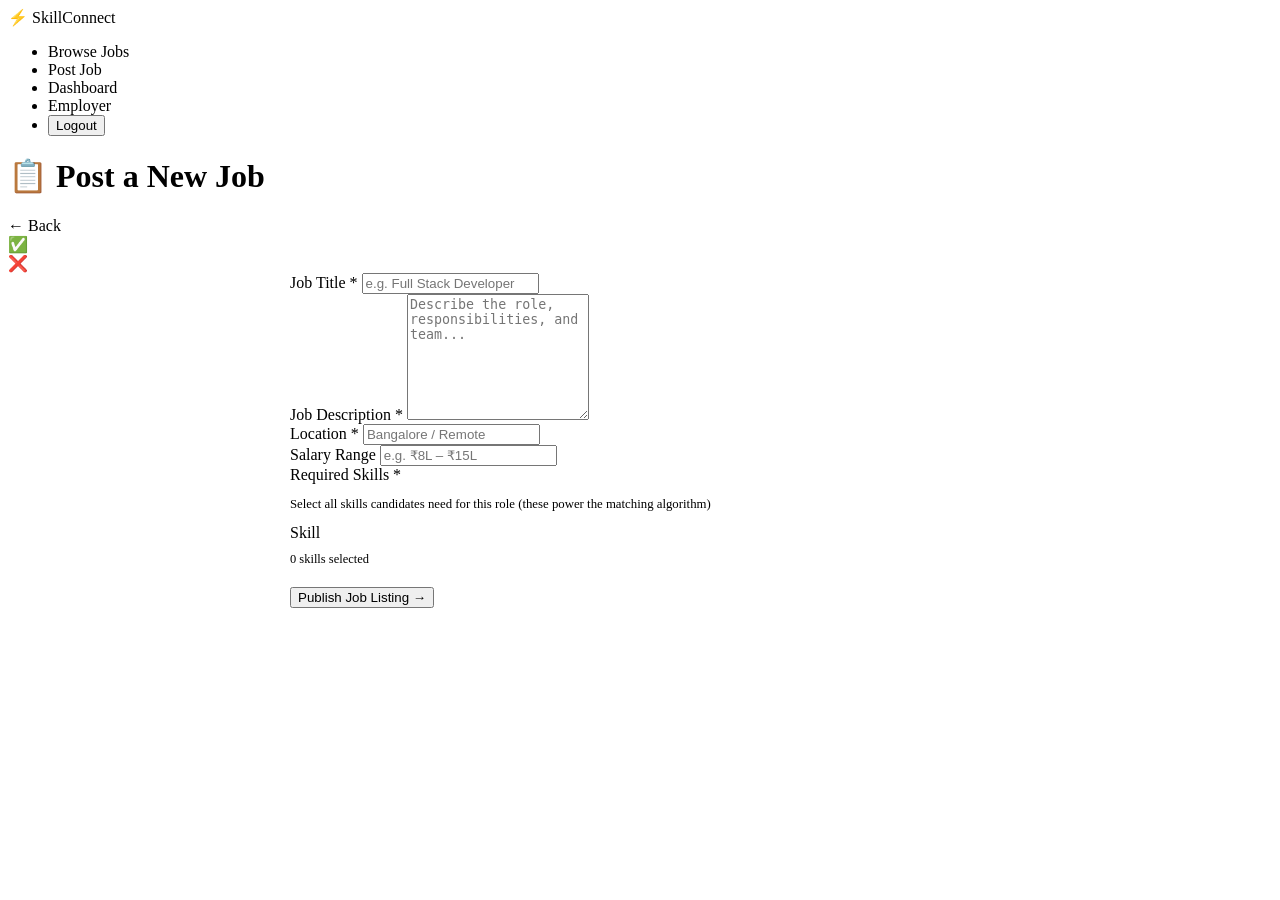
<file: src/main/resources/templates/jobs/post.html>
<!DOCTYPE html>
<html lang="en" xmlns:th="http://www.thymeleaf.org">
<head>
    <meta charset="UTF-8">
    <meta name="viewport" content="width=device-width, initial-scale=1.0">
    <title>Post a Job — SkillConnect</title>
    <link rel="stylesheet" th:href="@{/css/style.css}">
</head>
<body>

<nav class="navbar">
    <a th:href="@{/}" class="navbar-brand"><span class="logo-icon">⚡</span> SkillConnect</a>
    <ul class="navbar-nav">
        <li><a th:href="@{/jobs}" class="nav-link">Browse Jobs</a></li>
        <li><a th:href="@{/jobs/post}" class="nav-link active">Post Job</a></li>
        <li><a th:href="@{/dashboard}" class="nav-link">Dashboard</a></li>
        <li><span class="nav-role-badge employer">Employer</span></li>
        <li>
            <form th:action="@{/logout}" method="post" style="display:inline;">
                <input type="hidden" th:name="${_csrf.parameterName}" th:value="${_csrf.token}">
                <button type="submit" class="btn btn-secondary btn-sm">Logout</button>
            </form>
        </li>
    </ul>
</nav>

<div class="page-content">
    <div class="page-header fade-in">
        <h1 class="page-title">📋 Post a <span>New Job</span></h1>
        <a th:href="@{/dashboard}" class="btn btn-secondary">← Back</a>
    </div>

    <!-- Flash messages -->
    <div class="alert alert-success" th:if="${successMsg != null}">✅ <span th:text="${successMsg}"></span></div>
    <div class="alert alert-error"   th:if="${errorMsg != null}">❌ <span th:text="${errorMsg}"></span></div>

    <div class="card fade-in" style="max-width:700px; margin:0 auto;">
        <form id="postJobForm" th:action="@{/jobs/post}" method="post" th:object="${job}">
            <input type="hidden" th:name="${_csrf.parameterName}" th:value="${_csrf.token}">

            <!-- Title -->
            <div class="form-group">
                <label class="form-label" for="jobTitle">Job Title *</label>
                <input type="text" id="jobTitle" th:field="*{title}" class="form-control"
                       placeholder="e.g. Full Stack Developer" required>
            </div>

            <!-- Description -->
            <div class="form-group">
                <label class="form-label" for="jobDesc">Job Description *</label>
                <textarea id="jobDesc" th:field="*{description}" class="form-control"
                          style="min-height:120px;"
                          placeholder="Describe the role, responsibilities, and team..." required></textarea>
            </div>

            <!-- Location + Salary -->
            <div class="grid-2">
                <div class="form-group">
                    <label class="form-label" for="jobLoc">Location *</label>
                    <input type="text" id="jobLoc" th:field="*{location}" class="form-control"
                           placeholder="Bangalore / Remote" required>
                </div>
                <div class="form-group">
                    <label class="form-label" for="jobSalary">Salary Range</label>
                    <input type="text" id="jobSalary" th:field="*{salaryRange}" class="form-control"
                           placeholder="e.g. ₹8L – ₹15L">
                </div>
            </div>

            <!-- Skills required -->
            <div class="form-group">
                <label class="form-label">Required Skills *</label>
                <p style="font-size:0.8rem; color:var(--text-muted); margin-bottom:12px;">
                    Select all skills candidates need for this role (these power the matching algorithm)
                </p>
                <div class="skill-chips" id="skillsContainer">
                    <th:block th:each="skill : ${allSkills}">
                        <label class="skill-toggle-chip chip"
                               th:id="'cl-' + ${skill.skillId}"
                               style="cursor:pointer; user-select:none;">
                            <input type="checkbox" name="skillIds"
                                   th:value="${skill.skillId}"
                                   style="display:none;"
                                   th:id="'sk-' + ${skill.skillId}">
                            <span th:text="${skill.skillName}">Skill</span>
                        </label>
                    </th:block>
                </div>
                <p id="selectedCount" style="font-size:0.78rem; color:var(--text-muted); margin-top:10px;">
                    0 skills selected
                </p>
            </div>

            <button type="submit" id="postJobBtn" class="btn btn-primary btn-full btn-lg" style="margin-top:8px;">
                Publish Job Listing →
            </button>
        </form>
    </div>
</div>

<script>
// Skill chip selection toggle
document.addEventListener('DOMContentLoaded', function() {
    const chips = document.querySelectorAll('.skill-toggle-chip');
    const countEl = document.getElementById('selectedCount');

    chips.forEach(chip => {
        const checkbox = chip.querySelector('input[type="checkbox"]');
        chip.addEventListener('click', function(e) {
            e.preventDefault();
            checkbox.checked = !checkbox.checked;
            chip.classList.toggle('chip-blue', checkbox.checked);
            chip.classList.toggle('chip-purple', !checkbox.checked);
            const count = document.querySelectorAll('input[name="skillIds"]:checked').length;
            countEl.textContent = count + ' skill' + (count !== 1 ? 's' : '') + ' selected';
        });
        // Start with blue style if initially checked
        chip.classList.add('chip-purple');
    });
});
</script>
</body>
</html>
</file>
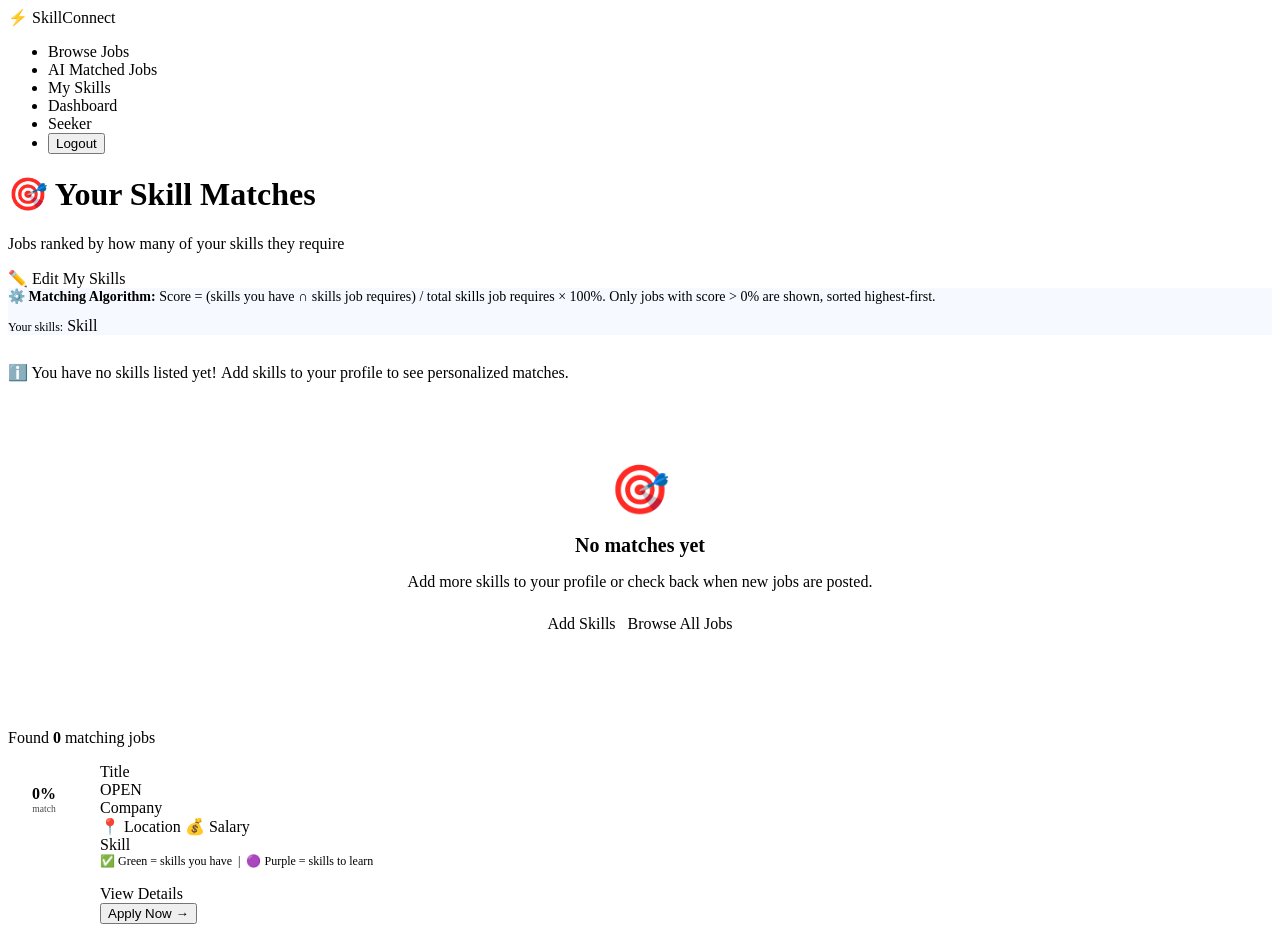
<file: src/main/resources/templates/jobs/recommendations.html>
<!DOCTYPE html>
<html lang="en" xmlns:th="http://www.thymeleaf.org"
      xmlns:sec="http://www.thymeleaf.org/extras/spring-security">
<head>
    <meta charset="UTF-8">
    <meta name="viewport" content="width=device-width, initial-scale=1.0">
    <title>Skill Matched Jobs — SkillConnect</title>
    <meta name="description" content="Jobs ranked by how well they match your skill profile.">
    <link rel="stylesheet" th:href="@{/css/style.css}">
</head>
<body>

<nav class="navbar">
    <a th:href="@{/}" class="navbar-brand"><span class="logo-icon">⚡</span> SkillConnect</a>
    <ul class="navbar-nav">
        <li><a th:href="@{/jobs}" class="nav-link">Browse Jobs</a></li>
        <li><a th:href="@{/jobs/recommendations}" class="nav-link active"><span class="nav-badge">AI</span> Matched Jobs</a></li>
        <li><a th:href="@{/profile}" class="nav-link">My Skills</a></li>
        <li><a th:href="@{/dashboard}" class="nav-link">Dashboard</a></li>
        <li><span class="nav-role-badge seeker">Seeker</span></li>
        <li>
            <form th:action="@{/logout}" method="post" style="display:inline;">
                <button type="submit" class="btn btn-secondary btn-sm">Logout</button>
            </form>
        </li>
    </ul>
</nav>

<div class="page-content">

    <!-- Header -->
    <div class="page-header fade-in">
        <div>
            <h1 class="page-title">🎯 Your <span>Skill Matches</span></h1>
            <p class="text-secondary" style="margin-top:4px;">Jobs ranked by how many of your skills they require</p>
        </div>
        <a th:href="@{/profile}" class="btn btn-secondary">✏️ Edit My Skills</a>
    </div>

    <!-- Algorithm explainer card -->
    <div class="card fade-in" style="margin-bottom:28px; background:rgba(79,142,247,0.05); border-color:rgba(79,142,247,0.2);">
        <div style="font-size:0.875rem; color:var(--text-secondary);">
            <strong style="color:var(--accent-blue);">⚙️ Matching Algorithm:</strong>
            Score = (skills you have ∩ skills job requires) / total skills job requires × 100%.
            Only jobs with score &gt; 0% are shown, sorted highest-first.
        </div>
        <!-- User's skills -->
        <div class="skill-chips" style="margin-top:12px;" th:if="${userSkills != null and !#sets.isEmpty(userSkills)}">
            <span style="font-size:0.75rem; color:var(--text-muted); align-self:center;">Your skills:</span>
            <span class="chip chip-green" th:each="skill : ${userSkills}" th:text="${skill.skillName}">Skill</span>
        </div>
    </div>

    <!-- No skills warning -->
    <div class="alert alert-info fade-in"
         th:if="${userSkills == null or #sets.isEmpty(userSkills)}">
        ℹ️ You have no skills listed yet!
        <a th:href="@{/profile}" style="color:var(--accent-blue); font-weight:500;">Add skills to your profile</a> to see personalized matches.
    </div>

    <!-- No matches -->
    <div th:if="${scoredJobs == null or #lists.isEmpty(scoredJobs)}"
         style="text-align:center; padding:80px 24px; color:var(--text-muted);"
         class="fade-in">
        <div style="font-size:3rem; margin-bottom:16px;">🎯</div>
        <h2 style="font-size:1.25rem; margin-bottom:8px; color:var(--text-secondary);">No matches yet</h2>
        <p>Add more skills to your profile or check back when new jobs are posted.</p>
        <div style="margin-top:24px; display:flex; gap:12px; justify-content:center;">
            <a th:href="@{/profile}" class="btn btn-primary">Add Skills</a>
            <a th:href="@{/jobs}"    class="btn btn-secondary">Browse All Jobs</a>
        </div>
    </div>

    <!-- Matched jobs list -->
    <div th:if="${scoredJobs != null and !#lists.isEmpty(scoredJobs)}">
        <p class="text-secondary fade-in" style="margin-bottom:16px;">
            Found <strong style="color:var(--text-primary);" th:text="${#lists.size(scoredJobs)}">0</strong> matching jobs
        </p>

        <div style="display:flex; flex-direction:column; gap:16px;">
            <div class="card fade-in" th:each="sj, stat : ${scoredJobs}"
                 th:style="'animation-delay: ' + (${stat.index} * 0.06) + 's'">

                <div style="display:flex; gap:20px; align-items:flex-start;">

                    <!-- Score circle -->
                    <div style="flex-shrink:0; width:72px; height:72px; border-radius:50%;
                                background: conic-gradient(var(--accent-blue) 0deg,
                                rgba(255,255,255,0.05) 0deg);
                                display:flex; align-items:center; justify-content:center;
                                position:relative;">
                        <div th:class="'score-badge ' + ${sj.scoreClass}"
                             style="width:64px; height:64px; border-radius:50%; display:flex; align-items:center; justify-content:center; flex-direction:column;">
                            <span style="font-size:1rem; font-weight:800;" th:text="${sj.formattedScore}">0%</span>
                            <span style="font-size:0.6rem; opacity:0.7;">match</span>
                        </div>
                    </div>

                    <!-- Job info -->
                    <div style="flex:1; min-width:0;">
                        <div class="flex justify-between items-center mb-8">
                            <div class="job-title" th:text="${sj.job.title}">Title</div>
                            <span class="badge badge-hired" th:text="${sj.job.status}">OPEN</span>
                        </div>

                        <div class="job-company mb-8" th:text="${sj.job.employer?.companyName ?: '—'}">Company</div>

                        <div class="job-meta mb-16">
                            <span>📍 <span th:text="${sj.job.location ?: 'Remote'}">Location</span></span>
                            <span th:if="${sj.job.salaryRange != null}">💰 <span th:text="${sj.job.salaryRange}">Salary</span></span>
                        </div>

                        <!-- Required skills (highlight matched ones) -->
                        <div class="skill-chips mb-16" th:if="${sj.job.requiredSkills != null}">
                            <th:block th:each="skill : ${sj.job.requiredSkills}">
                                <span th:class="${userSkills != null and userSkills.contains(skill)} ? 'chip chip-green' : 'chip chip-purple'"
                                      th:text="${skill.skillName}">Skill</span>
                            </th:block>
                        </div>

                        <div style="font-size:0.75rem; color:var(--text-muted);">
                            ✅ Green = skills you have &nbsp;|&nbsp; 🟣 Purple = skills to learn
                        </div>

                        <!-- Actions -->
                        <div class="flex gap-8" style="margin-top:16px;">
                            <a th:href="@{/jobs/{id}(id=${sj.job.jobId})}" class="btn btn-secondary btn-sm">View Details</a>
                            <form th:action="@{/jobs/apply/{id}(id=${sj.job.jobId})}" method="post">
                                <button type="submit" class="btn btn-primary btn-sm">Apply Now →</button>
                            </form>
                        </div>
                    </div>
                </div>
            </div>
        </div>
    </div>
</div>
</body>
</html>
</file>
